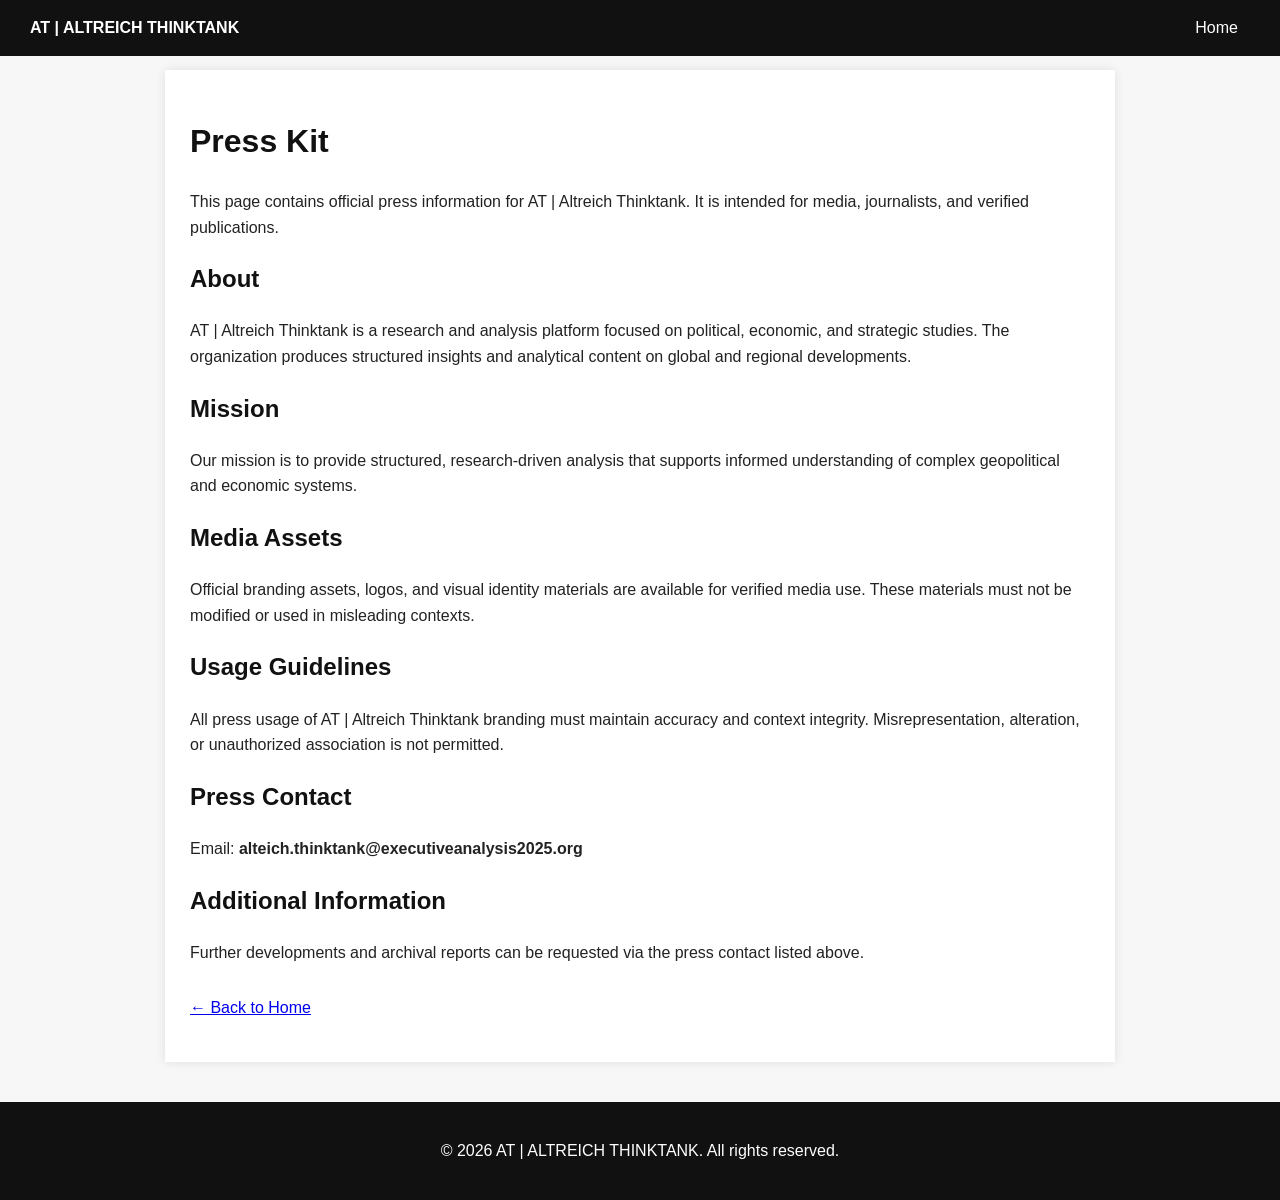
<file: press.html>
<!DOCTYPE html>
<html lang="en">
<head>
  <meta charset="UTF-8">
  <meta name="viewport" content="width=device-width, initial-scale=1.0">
  <meta name="description" content="Press Kit for AT | Altreich Thinktank">
  <title>Press Kit - AT</title>

  <style>
    body {
      font-family: Arial, sans-serif;
      margin: 0;
      background: #f7f7f7;
      color: #222;
      line-height: 1.6;
      /* ADDED: This ensures the text starts below the fixed header */
      padding-top: 70px; 
    }

    header {
      /* ADDED/UPDATED PROPERTIES: */
      position: fixed;      /* Fixes it to the screen */
      top: 0;               /* Sticks it to the very top */
      left: 0;              /* Aligns to left */
      width: 100%;          /* Stretches across the screen */
      z-index: 1000;        /* Keeps it on top of other text */
      box-sizing: border-box; /* Ensures padding doesn't affect width */
      
      padding: 15px 30px;   /* Added horizontal padding for better look */
      background: #111;
      color: white;
      display: flex;
      justify-content: space-between;
      flex-wrap: wrap;
      align-items: center;
    }

    nav a {
      color: white;
      margin-right: 12px;
      text-decoration: none;
    }

    nav a:hover {
      text-decoration: underline;
    }

    main {
      max-width: 900px;
      margin: auto;
      background: white;
      padding: 25px;
      /* Optional: ensures main content area has a nice shadow when scrolling */
      box-shadow: 0 0 10px rgba(0,0,0,0.1); 
    }

    h1, h2, h3 {
      color: #111;
    }

    footer {
      text-align: center;
      padding: 20px;
      background: #111;
      color: white;
      margin-top: 40px;
    }
  </style>
</head>

<body>

<header id="site-header">
  <div><strong>AT | ALTREICH THINKTANK</strong></div>

  <nav aria-label="Main navigation">
    <a href="/at/index.html">Home</a>
  </nav>
</header>

<main>
  <h1>Press Kit</h1>

  <p>This page contains official press information for AT | Altreich Thinktank. It is intended for media, journalists, and verified publications.</p>

  <h2>About</h2>
  <p>
    AT | Altreich Thinktank is a research and analysis platform focused on political, economic, and strategic studies. 
    The organization produces structured insights and analytical content on global and regional developments.
  </p>

  <h2>Mission</h2>
  <p>
    Our mission is to provide structured, research-driven analysis that supports informed understanding of complex geopolitical and economic systems.
  </p>

  <h2>Media Assets</h2>
  <p>
    Official branding assets, logos, and visual identity materials are available for verified media use.
    These materials must not be modified or used in misleading contexts.
  </p>

  <h2>Usage Guidelines</h2>
  <p>
    All press usage of AT | Altreich Thinktank branding must maintain accuracy and context integrity.
    Misrepresentation, alteration, or unauthorized association is not permitted.
  </p>

  <h2>Press Contact</h2>
  <p>
    Email: <strong>alteich.thinktank@executiveanalysis2025.org</strong>
  </p>

  <!-- Added extra text to demonstrate scrolling -->
  <h2>Additional Information</h2>
  <p>Further developments and archival reports can be requested via the press contact listed above.</p>

  <p style="margin-top:30px;">
    <a href="/at/index.html">← Back to Home</a>
  </p>
</main>

<footer>
  <p>&copy; 2026 AT | ALTREICH THINKTANK. All rights reserved.</p>
</footer>

</body>
</html>
</file>
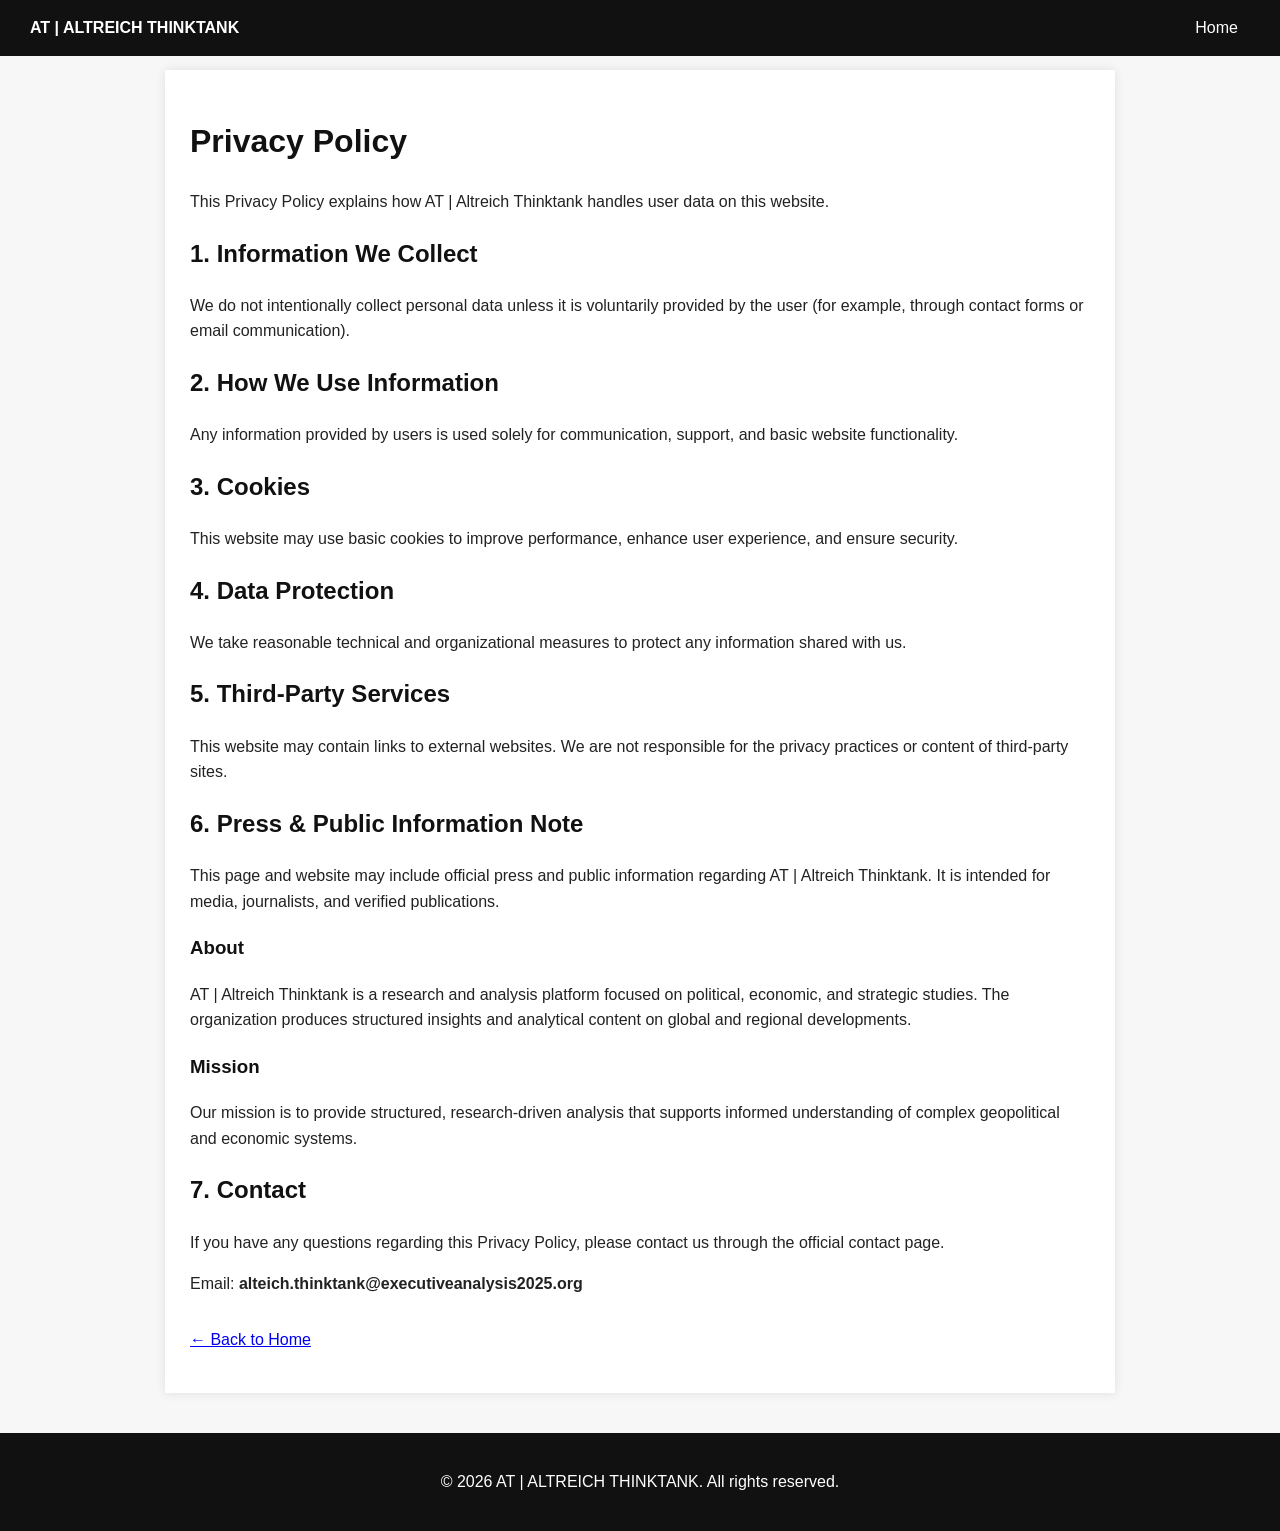
<file: privacy.html>
<!DOCTYPE html>
<html lang="en">
<head>
  <meta charset="UTF-8">
  <meta name="viewport" content="width=device-width, initial-scale=1.0">
  <meta name="description" content="Privacy Policy for AT | Altreich Thinktank">
  <title>Privacy Policy - AT</title>

    <style>
    body {
      font-family: Arial, sans-serif;
      margin: 0;
      background: #f7f7f7;
      color: #222;
      line-height: 1.6;
      /* ADDED: This ensures the text starts below the fixed header */
      padding-top: 70px; 
    }

    header {
      /* ADDED/UPDATED PROPERTIES: */
      position: fixed;      /* Fixes it to the screen */
      top: 0;               /* Sticks it to the very top */
      left: 0;              /* Aligns to left */
      width: 100%;          /* Stretches across the screen */
      z-index: 1000;        /* Keeps it on top of other text */
      box-sizing: border-box; /* Ensures padding doesn't affect width */
      
      padding: 15px 30px;   /* Added horizontal padding for better look */
      background: #111;
      color: white;
      display: flex;
      justify-content: space-between;
      flex-wrap: wrap;
      align-items: center;
    }

    nav a {
      color: white;
      margin-right: 12px;
      text-decoration: none;
    }

    nav a:hover {
      text-decoration: underline;
    }

    main {
      max-width: 900px;
      margin: auto;
      background: white;
      padding: 25px;
      /* Optional: ensures main content area has a nice shadow when scrolling */
      box-shadow: 0 0 10px rgba(0,0,0,0.1); 
    }

    h1, h2, h3 {
      color: #111;
    }

    footer {
      text-align: center;
      padding: 20px;
      background: #111;
      color: white;
      margin-top: 40px;
    }
  </style>
</head>

<body>

<header>
  <div><strong>AT | ALTREICH THINKTANK</strong></div>
  <nav aria-label="Main navigation">
    <a href="/at/index.html">Home</a>
  </nav>
</header>

<main>

  <h1>Privacy Policy</h1>

  <p>
    This Privacy Policy explains how AT | Altreich Thinktank handles user data on this website.
  </p>

  <h2>1. Information We Collect</h2>
  <p>
    We do not intentionally collect personal data unless it is voluntarily provided by the user (for example, through contact forms or email communication).
  </p>

  <h2>2. How We Use Information</h2>
  <p>
    Any information provided by users is used solely for communication, support, and basic website functionality.
  </p>

  <h2>3. Cookies</h2>
  <p>
    This website may use basic cookies to improve performance, enhance user experience, and ensure security.
  </p>

  <h2>4. Data Protection</h2>
  <p>
    We take reasonable technical and organizational measures to protect any information shared with us.
  </p>

  <h2>5. Third-Party Services</h2>
  <p>
    This website may contain links to external websites. We are not responsible for the privacy practices or content of third-party sites.
  </p>

  <h2>6. Press & Public Information Note</h2>
  <p>
    This page and website may include official press and public information regarding AT | Altreich Thinktank.  
    It is intended for media, journalists, and verified publications.
  </p>

  <h3>About</h3>
  <p>
    AT | Altreich Thinktank is a research and analysis platform focused on political, economic, and strategic studies.
    The organization produces structured insights and analytical content on global and regional developments.
  </p>

  <h3>Mission</h3>
  <p>
    Our mission is to provide structured, research-driven analysis that supports informed understanding of complex geopolitical and economic systems.
  </p>

  <h2>7. Contact</h2>
  <p>
    If you have any questions regarding this Privacy Policy, please contact us through the official contact page.
  </p>
   <p>
    Email: <strong>alteich.thinktank@executiveanalysis2025.org</strong>
  </p>

  <p style="margin-top:30px;">
    <a href="/at/index.html">← Back to Home</a>
  </p>
</main>

<footer>
  <p>&copy; 2026 AT | ALTREICH THINKTANK. All rights reserved.</p>
</footer>

</body>
</html>
</file>
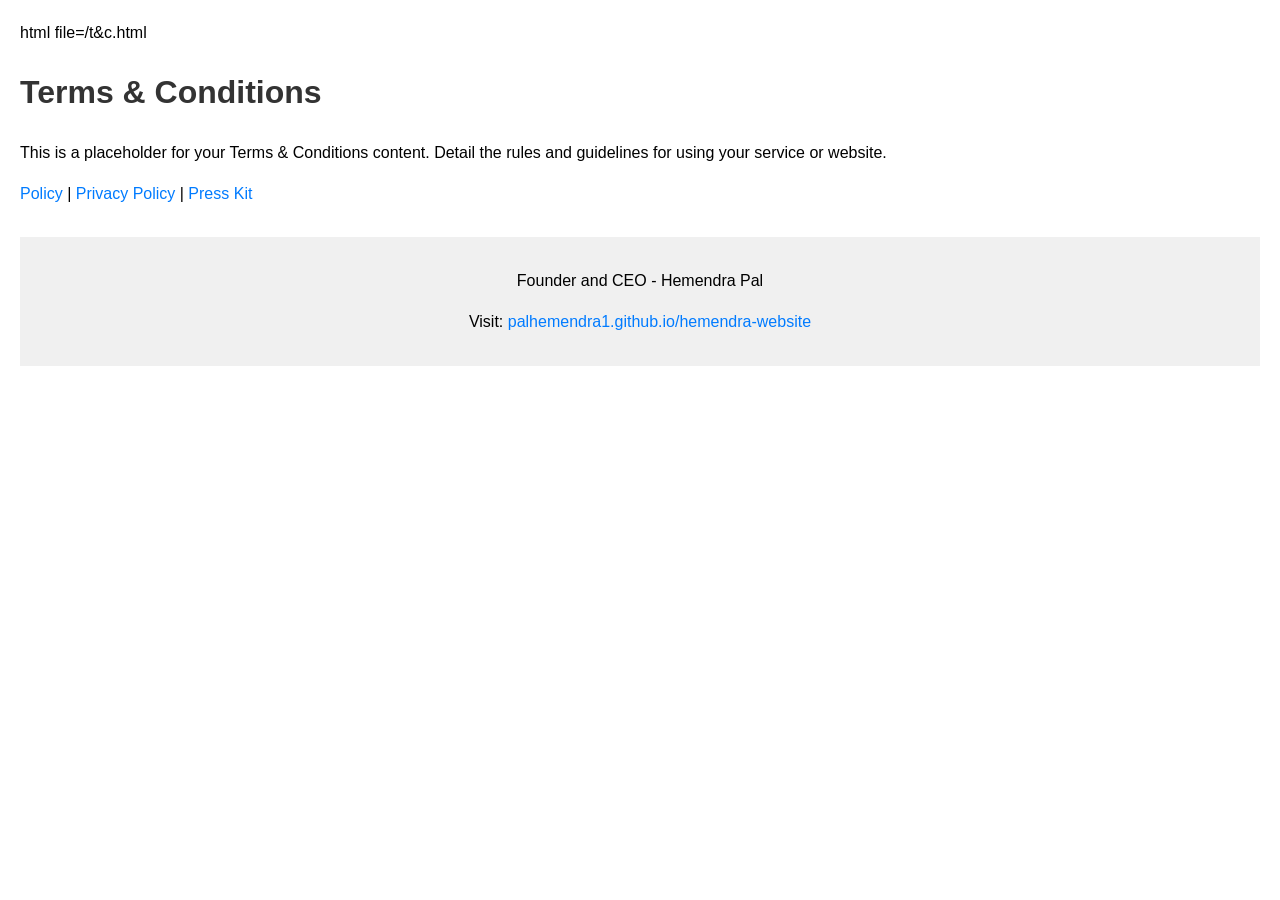
<file: t&c.html>
html file=/t&c.html
<!DOCTYPE html>
<html lang="en">
<head>
    <meta charset="UTF-8">
    <meta name="viewport" content="width=device-width, initial-scale=1.0">
    <title>Terms & Conditions - Your Website</title>
    <style>
        body { font-family: sans-serif; line-height: 1.6; margin: 20px; }
        h1 { color: #333; }
        a { color: #007bff; text-decoration: none; }
        a:hover { text-decoration: underline; }
        .footer { margin-top: 30px; padding: 15px; background-color: #f0f0f0; text-align: center; }
    </style>
</head>
<body>
    <h1>Terms & Conditions</h1>
    <p>This is a placeholder for your Terms & Conditions content. Detail the rules and guidelines for using your service or website.</p>
    <p>
        <a href="policy.html">Policy</a> |
        <a href="privacy.html">Privacy Policy</a> |
        <a href="press.html">Press Kit</a>
    </p>
    <div class="footer">
        <p>Founder and CEO - Hemendra Pal</p>
        <p>Visit: <a href="https://palhemendra1.github.io/hemendra-website">palhemendra1.github.io/hemendra-website</a></p>
    </div>
</body>
</html>
</file>
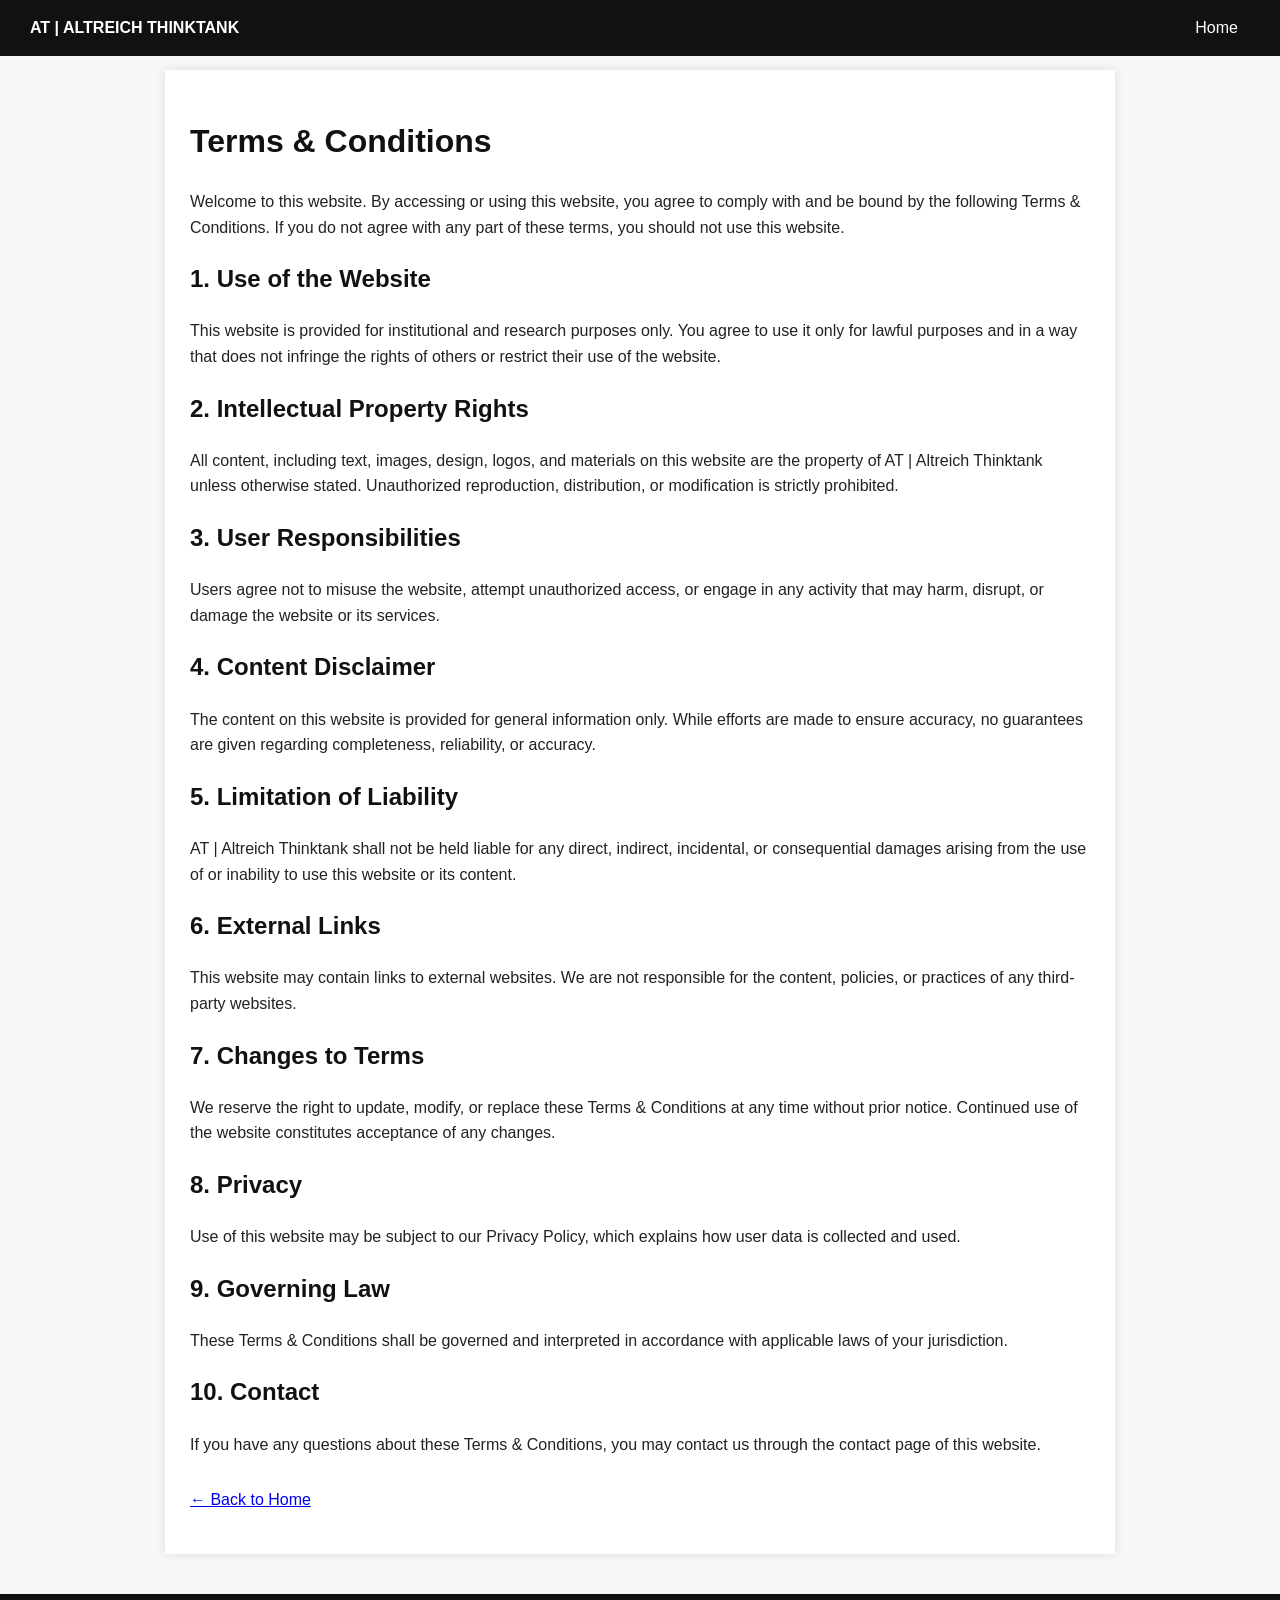
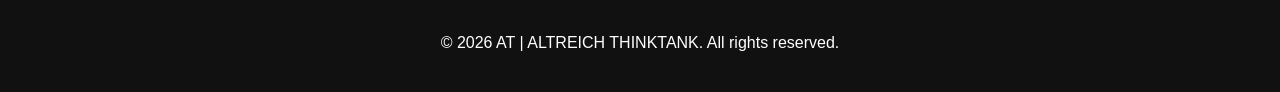
<file: terms.html>
<!DOCTYPE html>
<html lang="en">
<head>
  <meta charset="UTF-8">
  <meta name="viewport" content="width=device-width, initial-scale=1.0">
  <meta name="description" content="Terms and Conditions for AT | Altreich Thinktank website">
  <title>Terms & Conditions - AT</title>
  <style>
    body {
      font-family: Arial, sans-serif;
      margin: 0;
      background: #f7f7f7;
      color: #222;
      line-height: 1.6;
      /* ADDED: This ensures the text starts below the fixed header */
      padding-top: 70px; 
    }

    header {
      /* ADDED/UPDATED PROPERTIES: */
      position: fixed;      /* Fixes it to the screen */
      top: 0;               /* Sticks it to the very top */
      left: 0;              /* Aligns to left */
      width: 100%;          /* Stretches across the screen */
      z-index: 1000;        /* Keeps it on top of other text */
      box-sizing: border-box; /* Ensures padding doesn't affect width */
      
      padding: 15px 30px;   /* Added horizontal padding for better look */
      background: #111;
      color: white;
      display: flex;
      justify-content: space-between;
      flex-wrap: wrap;
      align-items: center;
    }

    nav a {
      color: white;
      margin-right: 12px;
      text-decoration: none;
    }

    nav a:hover {
      text-decoration: underline;
    }

    main {
      max-width: 900px;
      margin: auto;
      background: white;
      padding: 25px;
      /* Optional: ensures main content area has a nice shadow when scrolling */
      box-shadow: 0 0 10px rgba(0,0,0,0.1); 
    }

    h1, h2, h3 {
      color: #111;
    }

    footer {
      text-align: center;
      padding: 20px;
      background: #111;
      color: white;
      margin-top: 40px;
    }
  </style>
</head>

<body>

<header>
  <div><strong>AT | ALTREICH THINKTANK</strong></div>
  <nav aria-label="Main navigation">
    <a href="/at/index.html">Home</a>
  </nav>
</header>

<main>
  <h1>Terms & Conditions</h1>

  <p>Welcome to this website. By accessing or using this website, you agree to comply with and be bound by the following Terms & Conditions. If you do not agree with any part of these terms, you should not use this website.</p>

  <h2>1. Use of the Website</h2>
  <p>This website is provided for institutional and research purposes only. You agree to use it only for lawful purposes and in a way that does not infringe the rights of others or restrict their use of the website.</p>

  <h2>2. Intellectual Property Rights</h2>
  <p>All content, including text, images, design, logos, and materials on this website are the property of AT | Altreich Thinktank unless otherwise stated. Unauthorized reproduction, distribution, or modification is strictly prohibited.</p>

  <h2>3. User Responsibilities</h2>
  <p>Users agree not to misuse the website, attempt unauthorized access, or engage in any activity that may harm, disrupt, or damage the website or its services.</p>

  <h2>4. Content Disclaimer</h2>
  <p>The content on this website is provided for general information only. While efforts are made to ensure accuracy, no guarantees are given regarding completeness, reliability, or accuracy.</p>

  <h2>5. Limitation of Liability</h2>
  <p>AT | Altreich Thinktank shall not be held liable for any direct, indirect, incidental, or consequential damages arising from the use of or inability to use this website or its content.</p>

  <h2>6. External Links</h2>
  <p>This website may contain links to external websites. We are not responsible for the content, policies, or practices of any third-party websites.</p>

  <h2>7. Changes to Terms</h2>
  <p>We reserve the right to update, modify, or replace these Terms & Conditions at any time without prior notice. Continued use of the website constitutes acceptance of any changes.</p>

  <h2>8. Privacy</h2>
  <p>Use of this website may be subject to our Privacy Policy, which explains how user data is collected and used.</p>

  <h2>9. Governing Law</h2>
  <p>These Terms & Conditions shall be governed and interpreted in accordance with applicable laws of your jurisdiction.</p>

  <h2>10. Contact</h2>
  <p>If you have any questions about these Terms & Conditions, you may contact us through the contact page of this website.</p>

  <p style="margin-top:30px;">
    <a href="/at/index.html">← Back to Home</a>
  </p>
</main>

<footer>
  <p>&copy; 2026 AT | ALTREICH THINKTANK. All rights reserved.</p>
</footer>

</body>
</html>
</file>
